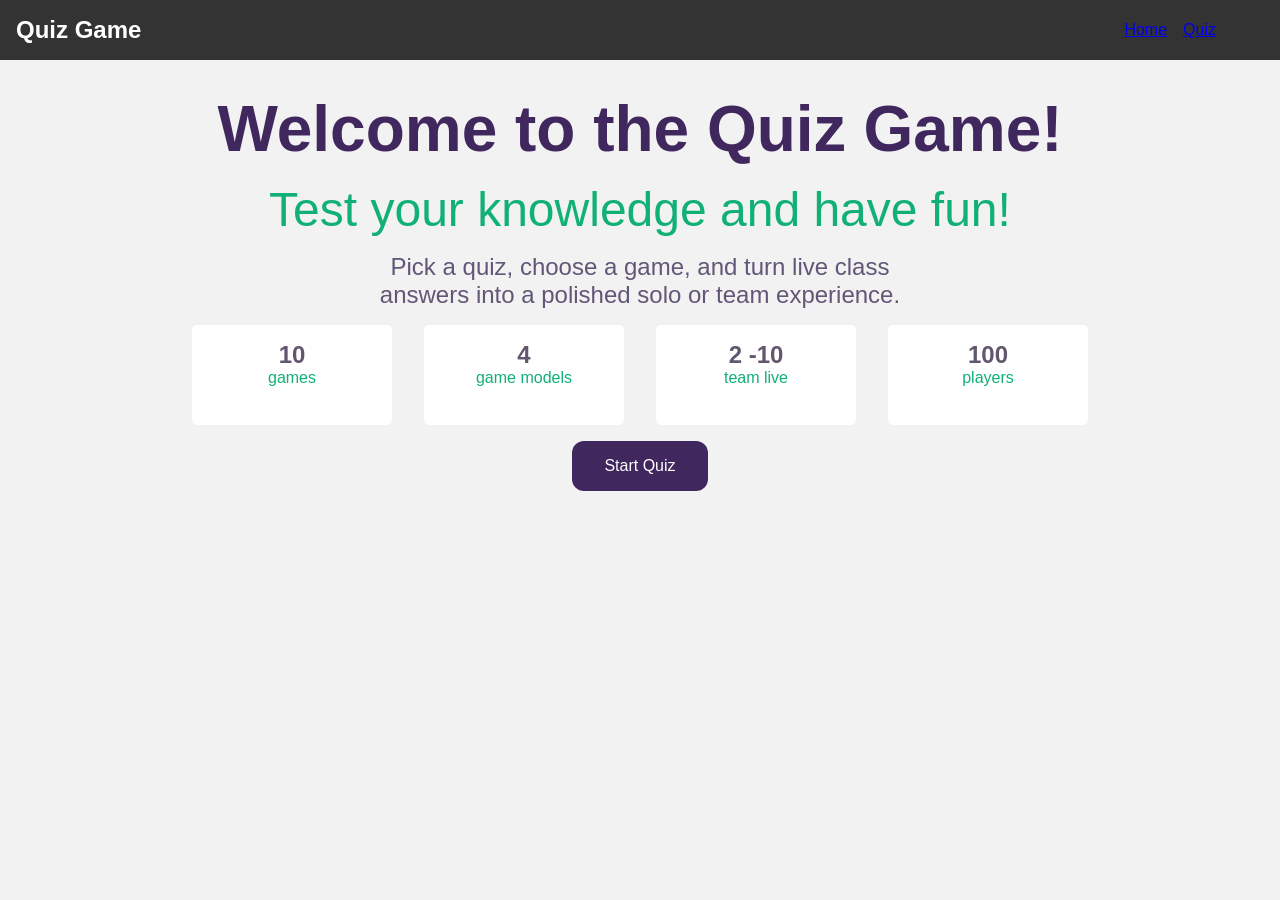
<file: index.html>
<!DOCTYPE html>
<html lang="en">
<head>
    <meta charset="UTF-8">
    <meta name="viewport" content="width=device-width, initial-scale=1.0">
    <title>Quiz Game</title>
    <link rel="stylesheet" href="styles.css">
    <link rel="stylesheet" href="navBar.css">
</head>

<body>
    <nav>
    <h1>Quiz Game</h1>
    <ul>
        <li><a href="index.html">Home</a></li>
        <li><a href="./pages/quiz.html">Quiz</a></li>
    </ul>
</nav>
<main> 
    <div class="container">
        <h1>Welcome to the Quiz Game!</h1>
        <p>Test your knowledge and have fun!</p>
        <p id="description">Pick a quiz, choose a game, and turn live class answers 
            into a polished solo or team experience.
        </p>
        <div class="card-container">
            <div class="cards">
                <h3>10</h3>
                <p>games</p>
            </div>
             <div class="cards">
                <h3>4</h3>
                <p>game models</p>
            </div>
             <div class="cards">
                <h3>2 -10</h3>
                <p>team live</p>
            </div>
             <div class="cards">
                <h3>100</h3>
                <p>players</p>
            </div>
        </div>
        <a href="./pages/quiz.html" class="start-button">Start Quiz</a>
    </div>
</main>
</body>
</html>
</file>
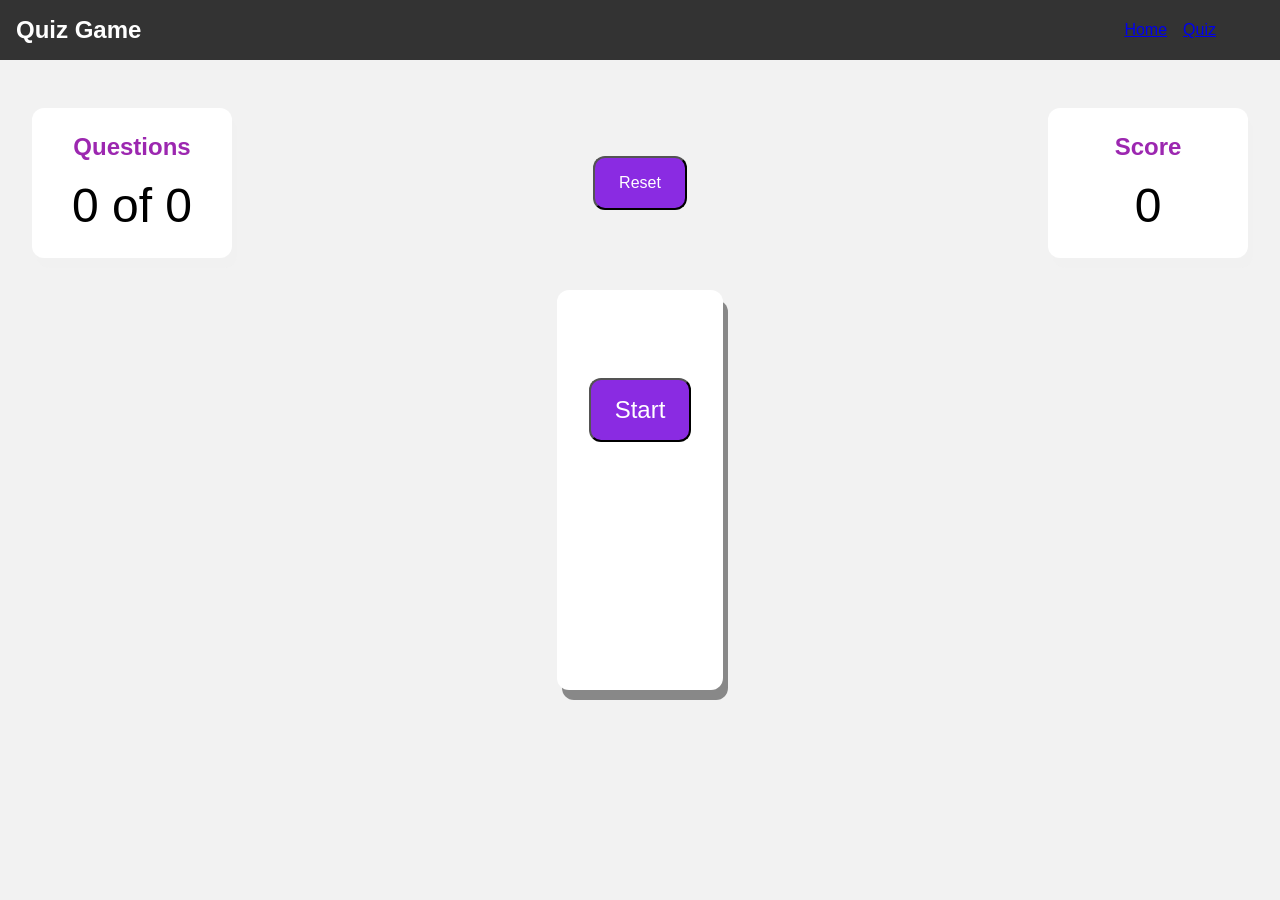
<file: pages/quiz.html>
<!DOCTYPE html>
<html lang="en">
<head>
    <meta charset="UTF-8">
    <meta name="viewport" content="width=device-width, initial-scale=1.0">
    <title>Quiz Game</title>
    <link rel="stylesheet" href="quiz.css">
     <link rel="stylesheet" href="../navBar.css">
</head>
<body>
     <nav>
        <h1>Quiz Game</h1>
        <ul>
            <li><a href="../index.html">Home</a></li>
            <li><a href="#">Quiz</a></li>
        </ul>
</nav>
<main>
    <div class="counters">
        <div class="question-counter">
            <h2>Questions</h2>
            <p id="question-counter">0 of 0</p>
        </div>
        <button class="reset">Reset</button>
        <div class="scoreboard">
            <h2>Score</h2>
            <p id="score-counter">0</p>
        </div>
    </div>
    <!-- Questions Section -->
     <div class="question-container">
        <h3 id="question"></h3>
        <ol class="multichoice">
            <!-- <li></li>
            <li></li>
            <li></li>
            <li></li> -->
        </ol>
        <p id="result"> </p>
        <button class="startBtn"> Start</button>
        <div class="btnControl hide">
    <button class="prevBtn"> Prev</button>
    <button class="nextBtn"> Next</button>


        </div>
     </div>
</main>
<script src="../index.js" defer></script>
</body>
</html>
</file>
<file: styles.css>
*{
    margin:0;
    padding:0;
    box-sizing:border-box;
}
body{
    font-family: 'Poppins', sans-serif;
    background: #f2f2f2;
    display:flex;
    flex-direction:column;
}
.container{
   width:100%;
   display:flex;
   flex-direction:column;
   gap:1rem;
   align-items:center;
   justify-content:center;
   margin-top:2rem;
}
.container h1{
    color:#40275e;
    font-size:4rem;
    font-weight:700;
}
.container p{
    color:#11b176;
    font-size:3rem;
    font-weight:500;
}
#description{
    text-align:center;
    color:#625777;
    font-size:1.5rem;
    max-width:40ch;
    font-weight: 500;
}
.card-container{
    display: flex;
    gap:2rem;
}
.cards{
    background-color: #fff;
   color:#62576f;
    min-width: 200px;
   min-height:100px;
   display: flex;
   flex-direction: column;
   align-items: center;
   /* justify-content: center; */
   padding:1rem;
   border: 2px;
   border-radius: 5px;
  
}
.cards h3{
    font-weight: 600;
    font-size: 1.5rem;

}
.cards p{
    font-size:16px;
}
.container a{
    border-radius:12px;
    padding:1rem 2rem;
    background:#40275e;
    color:#fff;
    text-decoration: none;
}
/* Mobile responsiveness */
@media (max-width: 768px) {
    .container h1 {
        font-size: 2.5rem;
        text-align: center;
    }
    .container p {
        font-size: 1.5rem;
        text-align: center;
    }
    #description{
        font-size: 1rem;
    }
    .card-container{
        flex-direction: column;
}
}
/* Tablet responsiveness */
@media (min-width: 769px) and (max-width: 1000px){
    .container h1 {
        font-size: 3rem;
    }
    .container p {
        font-size: 2rem;
    }
    .card-container{
        display: grid;
        grid-template-columns:repeat(2 ,1fr);
        grid-template-rows: repeat(2, 1fr );
    }
}
</file>
<file: navBar.css>
nav{
    display:flex;
    justify-content:space-between;
    align-items:center;
    padding:1rem;
    background: #333;
    color: #fff;
    width:100%;
}
nav ul{
    display:flex;
    list-style:none;
    justify-content:space-between;
    gap:1rem;
    margin-right:3rem;
}
/* Mobile Responsiveness */
@media (max-width: 768px) {
    nav ul {
        margin-right: 0;
    }
}
/* Tablet Responsiveness */
@media (min-width: 769px) and (max-width: 1024px) {
    nav ul {
        margin-right:2rem;
    }
}
</file>
<file: pages/quiz.css>
*{
    margin:0;
    padding:0;
    box-sizing:border-box;
}
body{
    font-family: 'Poppins', sans-serif;
    background: #f2f2f2;
    display:flex;
    flex-direction:column;
}
main {
    display: flex;
    flex-direction: column;
}
.counters{
    display: flex;
    justify-content: space-between;
    align-items: center;
    margin-top:16px;
    padding:2rem;
}
.question-counter,
.scoreboard{    
    background-color: white;
      border-radius:12px;
    min-width:200px;
    min-height: 150px;
    box-shadow: 5px 10px #f2f2f2c9;
    padding:0.5rem;
    display: flex;
    flex-direction: column;
    align-items: center;
    justify-content: space-evenly;
}
.question-counter h2,
.scoreboard h2{
    color:#9c27b0;
    font-size:1.5rem;
    font-weight:700;
}
.question-counter p,
.scoreboard p{
    font-size:3rem;
    font-weight:500;
 }
 .reset{
    padding:1rem 1.5rem;
    border-radius: 12px;
    color:white;
    background-color: blueviolet;
    font-size:1rem;
    font-weight:500;
 }
 .reset:hover{
    cursor: pointer;
 }
 .reset:active{
    background-color: crimson;
 }
 .question-container{
    max-width:70%;
    min-height:400px;
    border-radius: 12px;
    box-shadow: 5px 10px #888;
    background-color: white;
    margin:auto;
    padding:1rem 2rem;
    display: flex;    
    flex-direction: column;
    align-items: center;
    gap:1.5rem;
 }
 .question-container h3{
    font-size:2rem;
     }
.question-container ol{
    display: flex;
    flex-direction: column;
    gap:1rem
}
.question-container ol >li{
    list-style:upper-alpha ;
    font-size: 1.5rem;
    
}
.question-container ol>li:hover{
    cursor: pointer;
    color:coral;
}
.startBtn{
    padding:1rem 1.5rem;
    border-radius: 12px;
    color:white;
    background-color: blueviolet;
    font-size:1.5rem;
    font-weight:500;
}
 .startBtn:hover{
    cursor: pointer;
 }
 #result{
    font-size:18px;
 }
 .btnControl{
    display: flex;
    gap:10px;
 }
 .hide{
    display: none;
 }
 .btnControl button{
      padding:1rem 1.5rem;
    border-radius: 12px;
    color:white;
    background-color: blueviolet;
    font-size:1.5rem;
    font-weight:500;
 }
/* Mobile Responsiveness */
@media (max-width: 767px) {
.counters{   
    flex-direction: column;
    order:2;
    
}
 .question-container{
    order:1;
    min-width:100%;
}
.btnControl{
    flex-direction: column;
}
}
/* Tablet Responsiveness */
@media (min-width: 768px) and (max-width: 1000px){
.question-container h3{
    font-size:1.5rem;
    text-align: center;
     }
}
</file>
